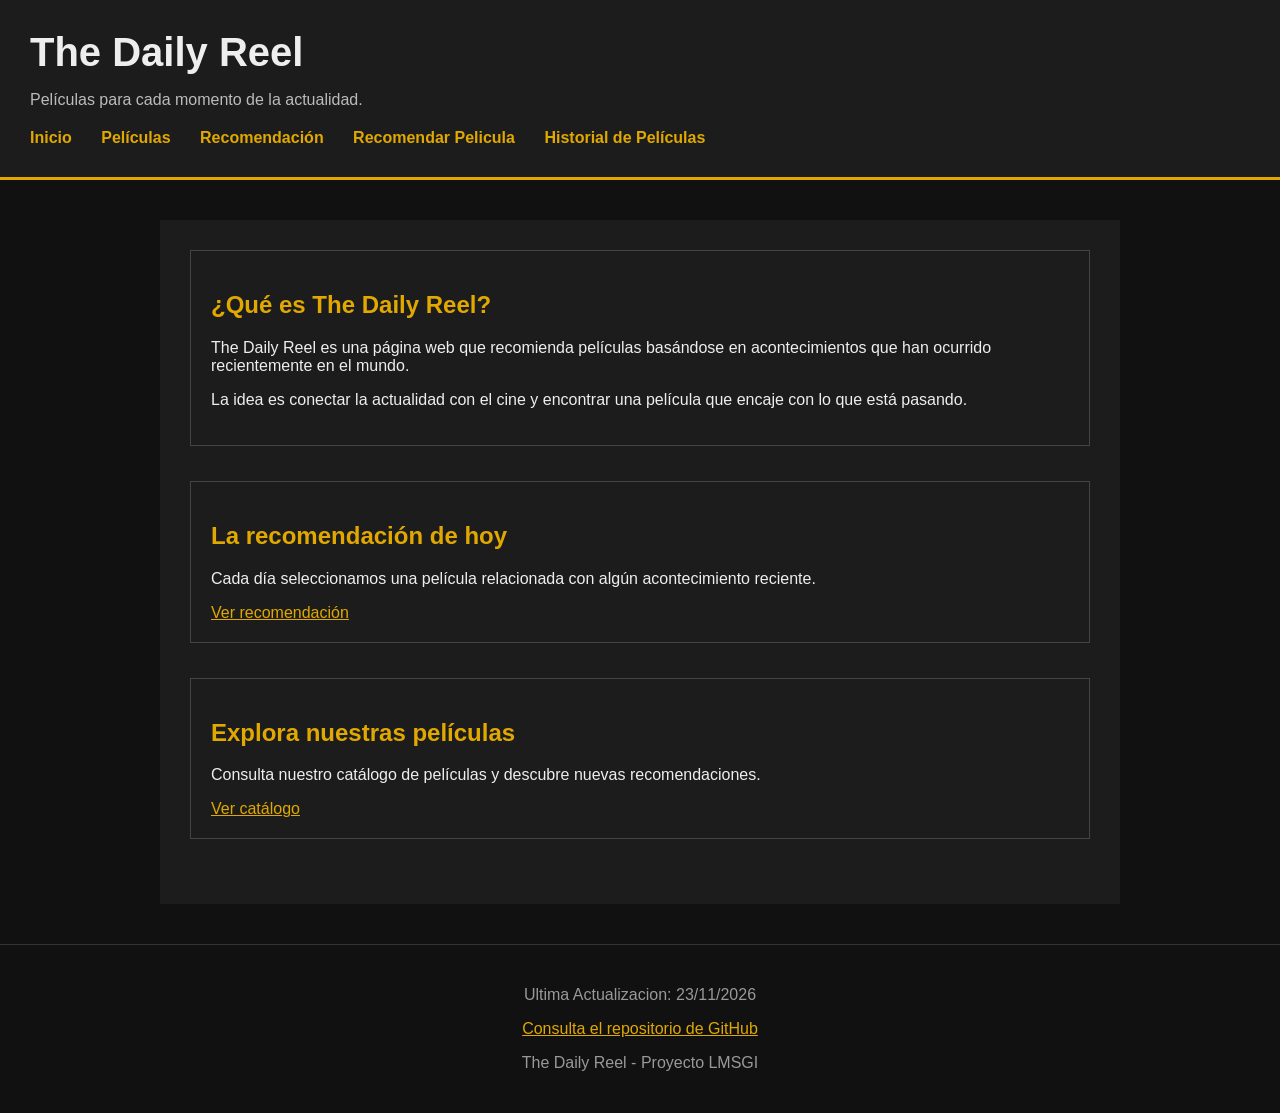
<file: index.html>
<!DOCTYPE html>

<html lang="es">

<head>
    <meta charset="UTF-8">
    <meta name="viewport" content="width=device-width, initial-scale=1.0">


<title>The Daily Reel - Inicio</title>

<link rel="stylesheet" href="css/estilos.css">


</head>

<body>

<header>

    <h1>The Daily Reel</h1>

    <p>
        Películas para cada momento de la actualidad.
    </p>

    <nav>
        <a href="index.html">Inicio</a>
        <a href="peliculas.html">Películas</a>
        <a href="pelicula.html">Recomendación</a>
        <a href="formulario.html">Recomendar Pelicula</a>
        <a href="historial.html">Historial de Películas</a>
    </nav>

</header>


<main>

    <section>

        <h2>¿Qué es The Daily Reel?</h2>

        <p>
            The Daily Reel es una página web que recomienda
            películas basándose en acontecimientos que han
            ocurrido recientemente en el mundo.
        </p>

        <p>
            La idea es conectar la actualidad con el cine
            y encontrar una película que encaje con lo que
            está pasando.
        </p>

    </section>


    <section>

        <h2>La recomendación de hoy</h2>

        <p>
            Cada día seleccionamos una película relacionada
            con algún acontecimiento reciente.
        </p>

        <a href="pelicula.html">
            Ver recomendación
        </a>

    </section>


    <section>

        <h2>Explora nuestras películas</h2>

        <p>
            Consulta nuestro catálogo de películas y
            descubre nuevas recomendaciones.
        </p>

        <a href="peliculas.html">
            Ver catálogo
        </a>

    </section>

</main>


<footer>
    <p>Ultima Actualizacion: 23/11/2026</p>
    <p>
        <a href="https://github.com/el-teu-usuari/el-teu-repositori">
            Consulta el repositorio de GitHub
        </a>
    </p>
    <p>
        The Daily Reel - Proyecto LMSGI
    </p>

</footer>

</body>

</html>
</file>
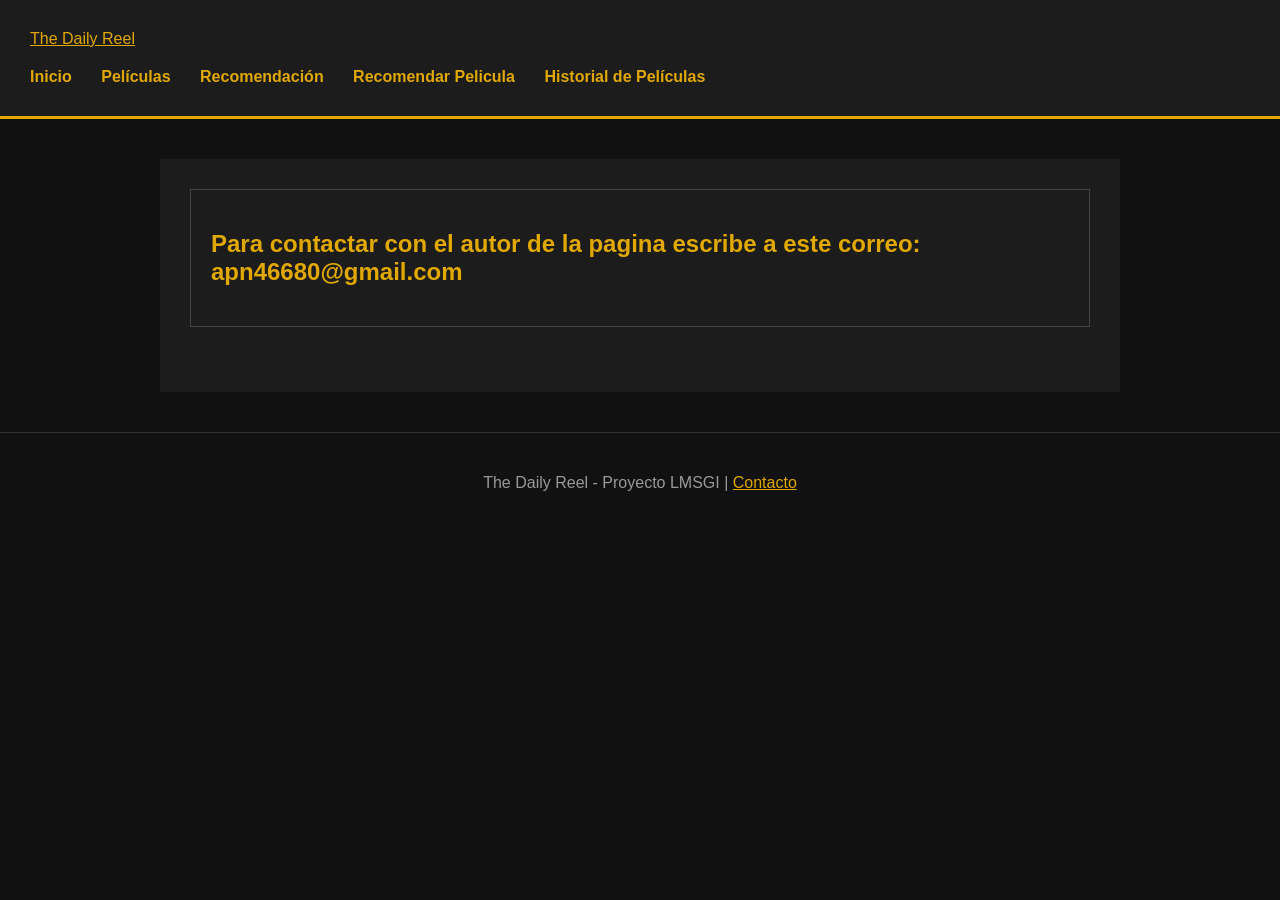
<file: contacto.html>
<!DOCTYPE html>
<html lang="es">
<head>
    <meta charset="UTF-8">
    <meta name="viewport" content="width=device-width, initial-scale=1.0">
    <title>Recomendar Película - The Daily Reel</title>
    <link rel="stylesheet" href="css/estilos.css">
</head>
<body>

    <!-- Cabecera y Menú de navegación -->
    <header class="header">
        <a href="index.html" class="logo">The Daily Reel</a>
    <nav>
        <a href="index.html">Inicio</a>
        <a href="peliculas.html">Películas</a>
        <a href="pelicula.html">Recomendación</a>
        <a href="formulario.html">Recomendar Pelicula</a>
        <a href="historial.html">Historial de Películas</a>
    </nav>
    </header>

    <!-- Contenido principal -->
    <main class="main-container">
        <section class="form-section">
            <h2>Para contactar con el autor de la pagina escribe a este correo: apn46680@gmail.com<h2>

            </form>
        </section>
    </main>

    <!-- Pie de página -->
    <footer class="footer">
        <p>The Daily Reel - Proyecto LMSGI | <a href="contacto.html">Contacto</a></p>
    </footer>

</body>
</html>
</file>
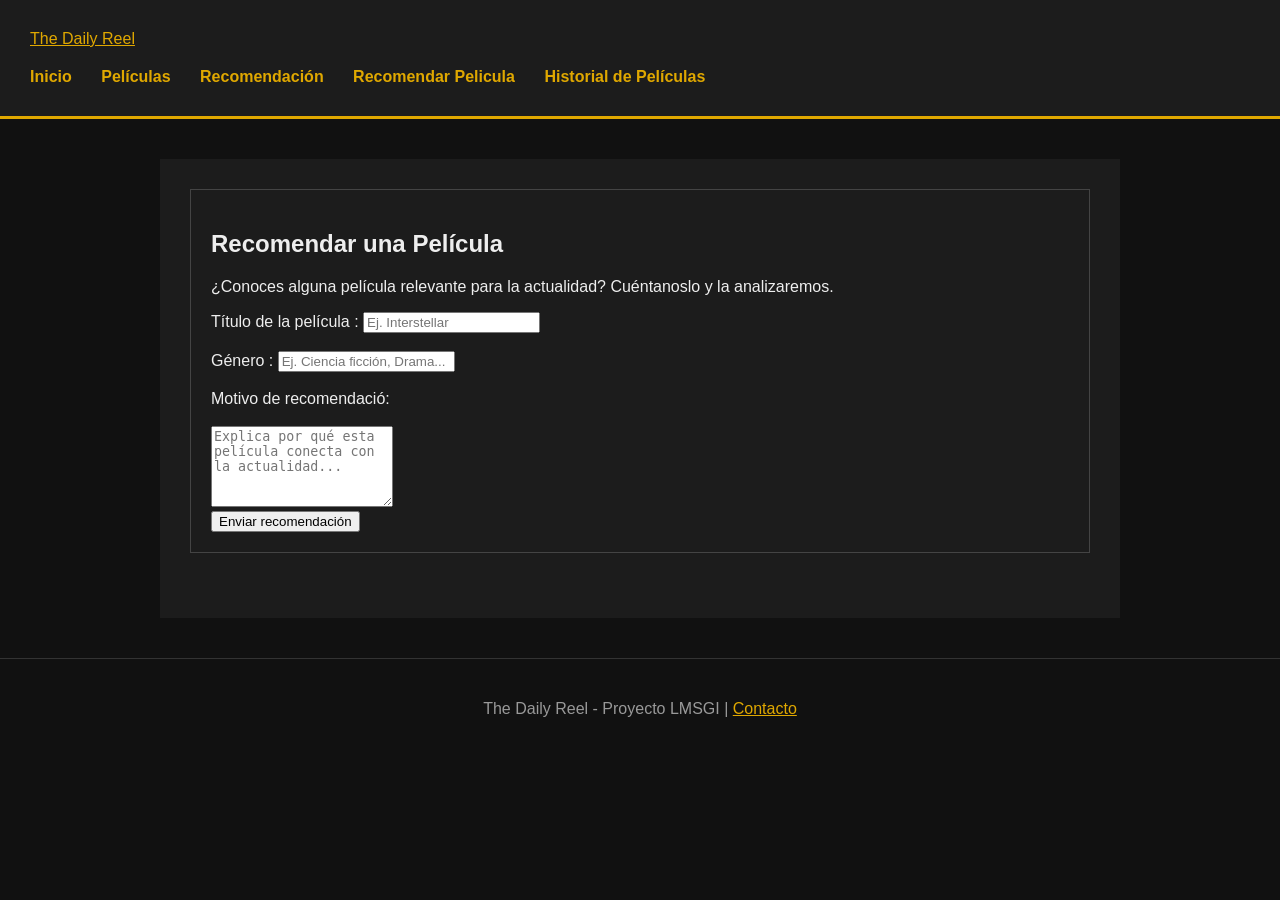
<file: formulario.html>
<!DOCTYPE html>
<html lang="es">
<head>
    <meta charset="UTF-8">
    <meta name="viewport" content="width=device-width, initial-scale=1.0">
    <title>Recomendar Película - The Daily Reel</title>
    <link rel="stylesheet" href="css/estilos.css">
</head>
<body>

    <!-- Cabecera y Menú de navegación -->
    <header class="header">
        <a href="index.html" class="logo">The Daily Reel</a>
    <nav>
        <a href="index.html">Inicio</a>
        <a href="peliculas.html">Películas</a>
        <a href="pelicula.html">Recomendación</a>
        <a href="formulario.html">Recomendar Pelicula</a>
        <a href="historial.html">Historial de Películas</a>
    </nav>
    </header>

    <!-- Contenido principal -->
    <main class="main-container">
        <section class="form-section">
            <h1>Recomendar una Película</h1>
            <p>¿Conoces alguna película relevante para la actualidad? Cuéntanoslo y la analizaremos.</p>

            <form action="#" method="post" class="custom-form">
                
                <!-- Campo: Título de la película -->
                <div class="form-group">
                    <label for="titulo">Título de la película <span class="required">:</span></label>
                    <input 
                        type="text" 
                        id="titulo" 
                        name="titulo" 
                        placeholder="Ej. Interstellar" 
                        required
                    >
                </div>
<br>
                <!-- Campo: Género -->
                <div class="form-group">
                    <label for="genero">Género <span class="required">:</span></label>
                    <input 
                        type="text" 
                        id="genero" 
                        name="genero" 
                        placeholder="Ej. Ciencia ficción, Drama..." 
                        required
                    >
                </div>
<br>
                <!-- Campo: Motivo de recomendación -->
                <div class="form-group">
                    <label for="motivo">Motivo de recomendació: <br><br><span class="required"></span></label>
                    <textarea 
                        id="motivo" 
                        name="motivo" 
                        rows="5" 
                        placeholder="Explica por qué esta película conecta con la actualidad..." 
                        required
                    ></textarea>
                </div>

                <!-- Botón de envío -->
                <button type="submit" class="btn-submit">Enviar recomendación</button>

            </form>
        </section>
    </main>

    <!-- Pie de página -->
    <footer class="footer">
        <p>The Daily Reel - Proyecto LMSGI | <a href="contacto.html">Contacto</a></p>
    </footer>

</body>
</html>
</file>
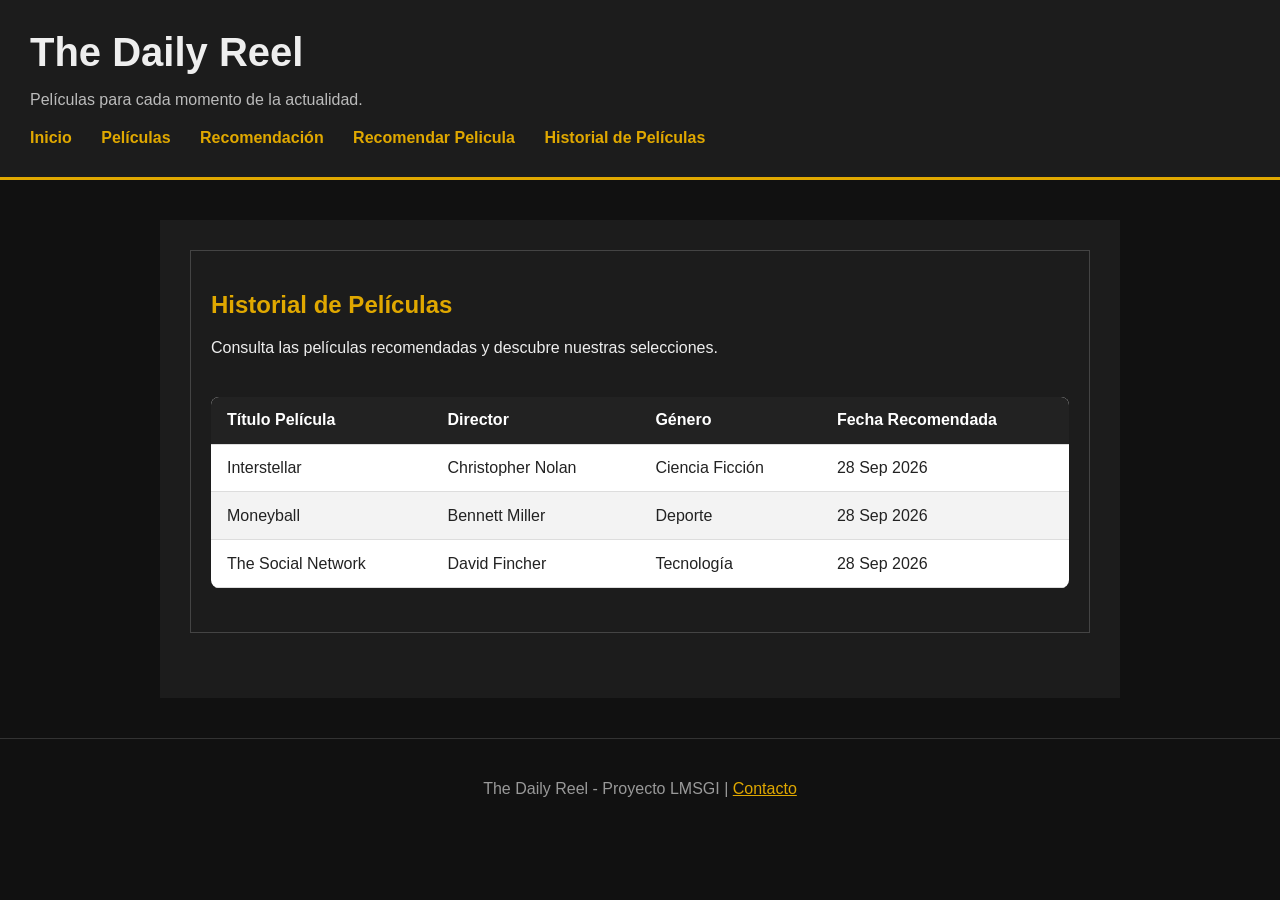
<file: historial.html>
<!DOCTYPE html>
<html lang="es">
<head>
    <meta charset="UTF-8">
    <meta name="viewport" content="width=device-width, initial-scale=1.0">
    <title>The Daily Reel - Historial de Películas</title>
    <link rel="stylesheet" href="css/estilos.css">
    <style>
        /* Estilos de la tabla; se integran con la hoja de estilos de la plantilla. */
        .tabla-peliculas {
            width: 100%;
            border-collapse: collapse;
            margin: 1.5rem 0;
            background: #fff;
            color: #222;
            border-radius: 8px;
            overflow: hidden;
        }
        .tabla-peliculas th,
        .tabla-peliculas td {
            padding: 0.9rem 1rem;
            text-align: left;
            border-bottom: 1px solid #ddd;
        }
        .tabla-peliculas th {
            background: #222;
            color: #fff;
        }
        .tabla-peliculas tbody tr:nth-child(even) {
            background: #f3f3f3;
        }
        .tabla-peliculas tbody tr:hover {
            background: #e9d9ac;
        }

        /* Navegación por teclado: cada celda se puede alcanzar con TAB. */
        .tabla-peliculas th:focus-visible,
        .tabla-peliculas td:focus-visible {
            outline: 3px solid #9a6b16;
            outline-offset: -3px;
            background: #fff2cf;
        }
        .tabla-contenedor {
            width: 100%;
            overflow-x: auto;
        }
        @media (max-width: 600px) {
            .tabla-peliculas th,
            .tabla-peliculas td {
                padding: 0.7rem;
            }
        }
    </style>
</head>
<body>
    <header>
        <h1>The Daily Reel</h1>
        <p>Películas para cada momento de la actualidad.</p>
        <nav>
            <a href="index.html">Inicio</a>
            <a href="peliculas.html">Películas</a>
            <a href="pelicula.html">Recomendación</a>
            <a href="formulario.html">Recomendar Pelicula</a>
            <a href="historial.html" aria-current="page">Historial de Películas</a>
        </nav>
    </header>

    <main>
        <section>
            <h2>Historial de Películas</h2>
            <p>Consulta las películas recomendadas y descubre nuestras selecciones.</p>
            <div class="tabla-contenedor">
                <table class="tabla-peliculas">
                    <thead>
                        <tr>
                            <th scope="col" tabindex="0">Título Película</th>
                            <th scope="col" tabindex="0">Director</th>
                            <th scope="col" tabindex="0">Género</th>
                            <th scope="col" tabindex="0">Fecha Recomendada</th>
                        </tr>
                    </thead>
                    <tbody>
                        <tr>
                            <td tabindex="0">Interstellar</td>
                            <td tabindex="0">Christopher Nolan</td>
                            <td tabindex="0">Ciencia Ficción</td>
                            <td tabindex="0"><time datetime="2026-09-28">28 Sep 2026</time></td>
                        </tr>
                        <tr>
                            <td tabindex="0">Moneyball</td>
                            <td tabindex="0">Bennett Miller</td>
                            <td tabindex="0">Deporte</td>
                            <td tabindex="0"><time datetime="2026-09-28">28 Sep 2026</time></td>
                        </tr>
                        <tr>
                            <td tabindex="0">The Social Network</td>
                            <td tabindex="0">David Fincher</td>
                            <td tabindex="0">Tecnología</td>
                            <td tabindex="0"><time datetime="2026-09-28">28 Sep 2026</time></td>
                        </tr>
                    </tbody>
                </table>
            </div>
        </section>
    </main>

    <footer>
        <p>The Daily Reel - Proyecto LMSGI | <a href="contacto.html">Contacto</a></p>
    </footer>
</body>
</html>
</file>
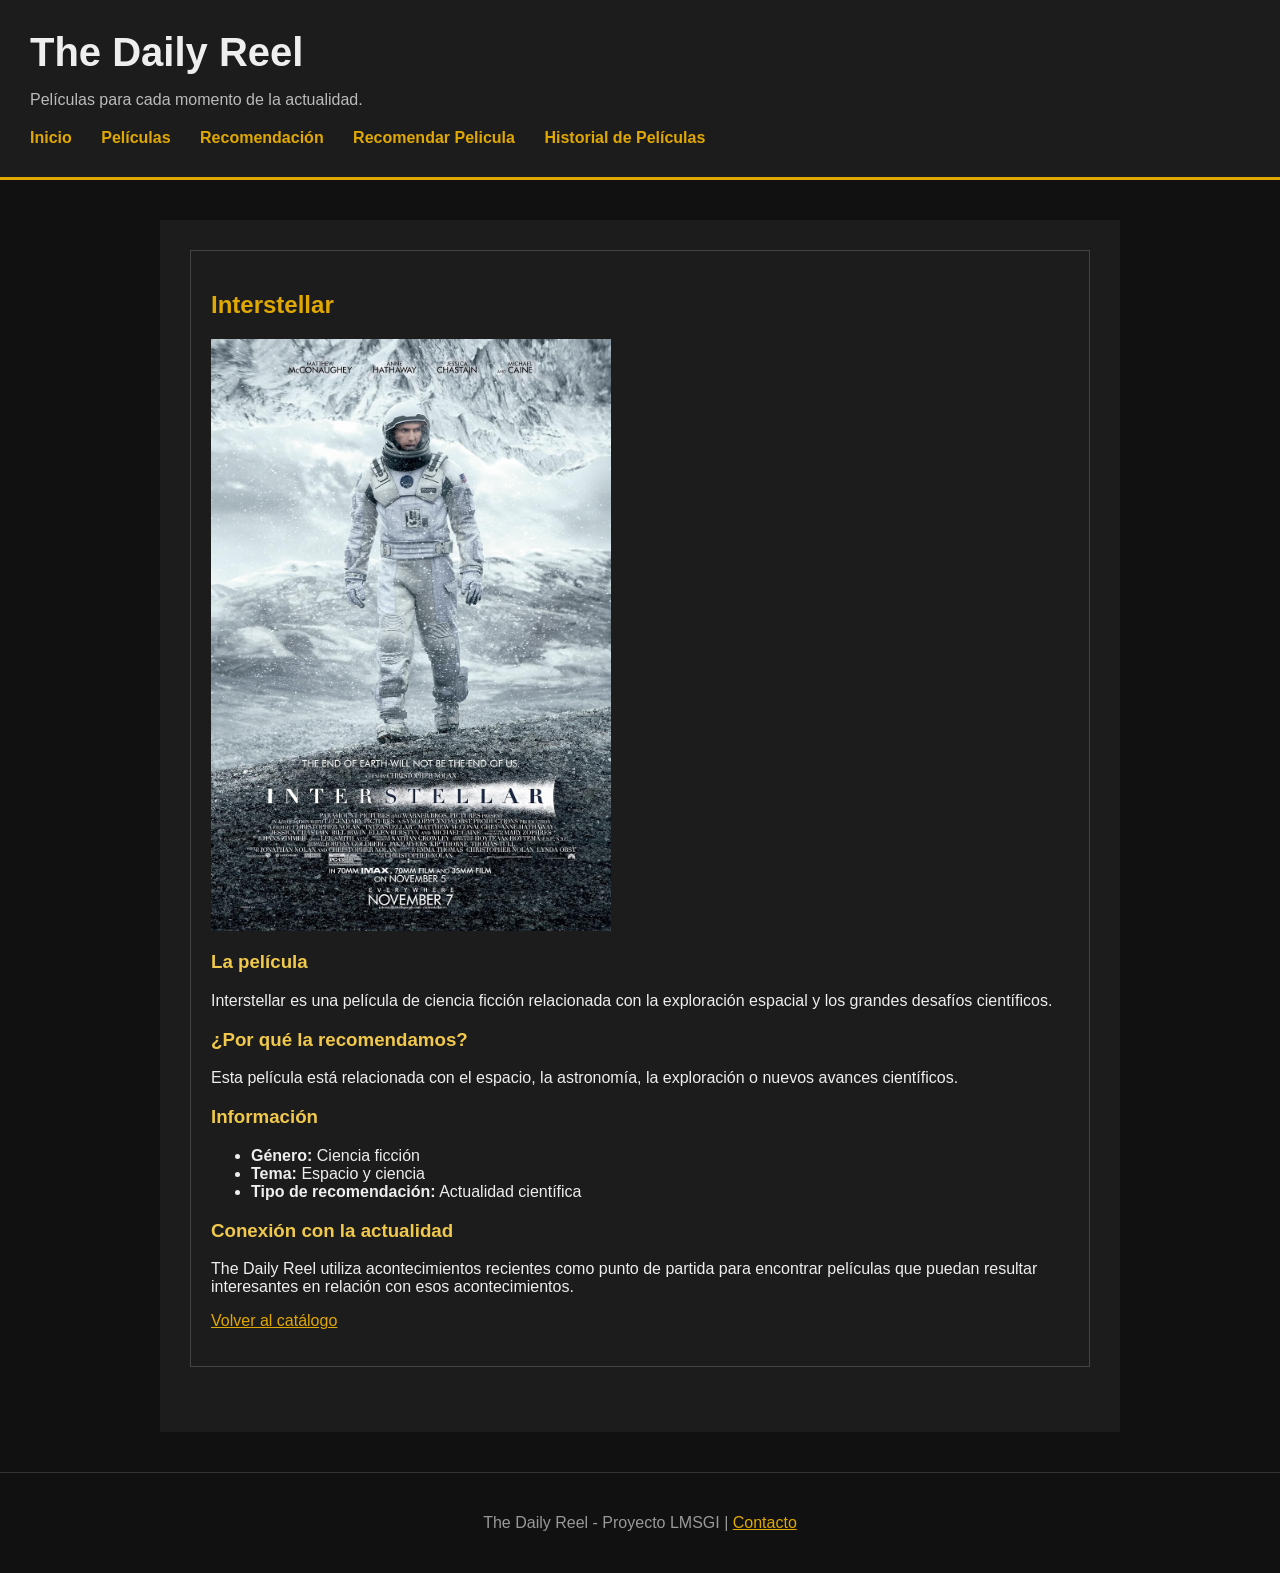
<file: Interstelar.html>
<!DOCTYPE html>

<html lang="es">

<head>
    <meta charset="UTF-8">
    <meta name="viewport" content="width=device-width, initial-scale=1.0">


<title>The Daily Reel - Interstellar</title>

<link rel="stylesheet" href="css/estilos.css">


</head>

<body>


<header>

    <h1>The Daily Reel</h1>

    <p>
        Películas para cada momento de la actualidad.
    </p>

     <nav>
        <a href="index.html">Inicio</a>
        <a href="peliculas.html">Películas</a>
        <a href="pelicula.html">Recomendación</a>
        <a href="formulario.html">Recomendar Pelicula</a>
        <a href="historial.html">Historial de Películas</a>
    </nav>


</header>


<main>

    <article>

        <h2>Interstellar</h2>

        <img
            src="img/interstelar.jpg"
            alt="Imagen representativa de la película Interstellar"
            width="400"
        >


        <h3>La película</h3>

        <p>
            Interstellar es una película de ciencia ficción
            relacionada con la exploración espacial y los
            grandes desafíos científicos.
        </p>


        <h3>¿Por qué la recomendamos?</h3>

        <p>
            Esta película está relacionada con el espacio,
            la astronomía, la exploración o nuevos avances
            científicos.
        </p>


        <h3>Información</h3>

        <ul>

            <li>
                <strong>Género:</strong>
                Ciencia ficción
            </li>

            <li>
                <strong>Tema:</strong>
                Espacio y ciencia
            </li>

            <li>
                <strong>Tipo de recomendación:</strong>
                Actualidad científica
            </li>

        </ul>


        <h3>Conexión con la actualidad</h3>

        <p>
            The Daily Reel utiliza acontecimientos recientes
            como punto de partida para encontrar películas
            que puedan resultar interesantes en relación
            con esos acontecimientos.
        </p>


        <p>
            <a href="peliculas.html">
                Volver al catálogo
            </a>
        </p>

    </article>

</main>


 <footer class="footer">
        <p>The Daily Reel - Proyecto LMSGI | <a href="contacto.html">Contacto</a></p>
    </footer>
</body>

</html>
</file>
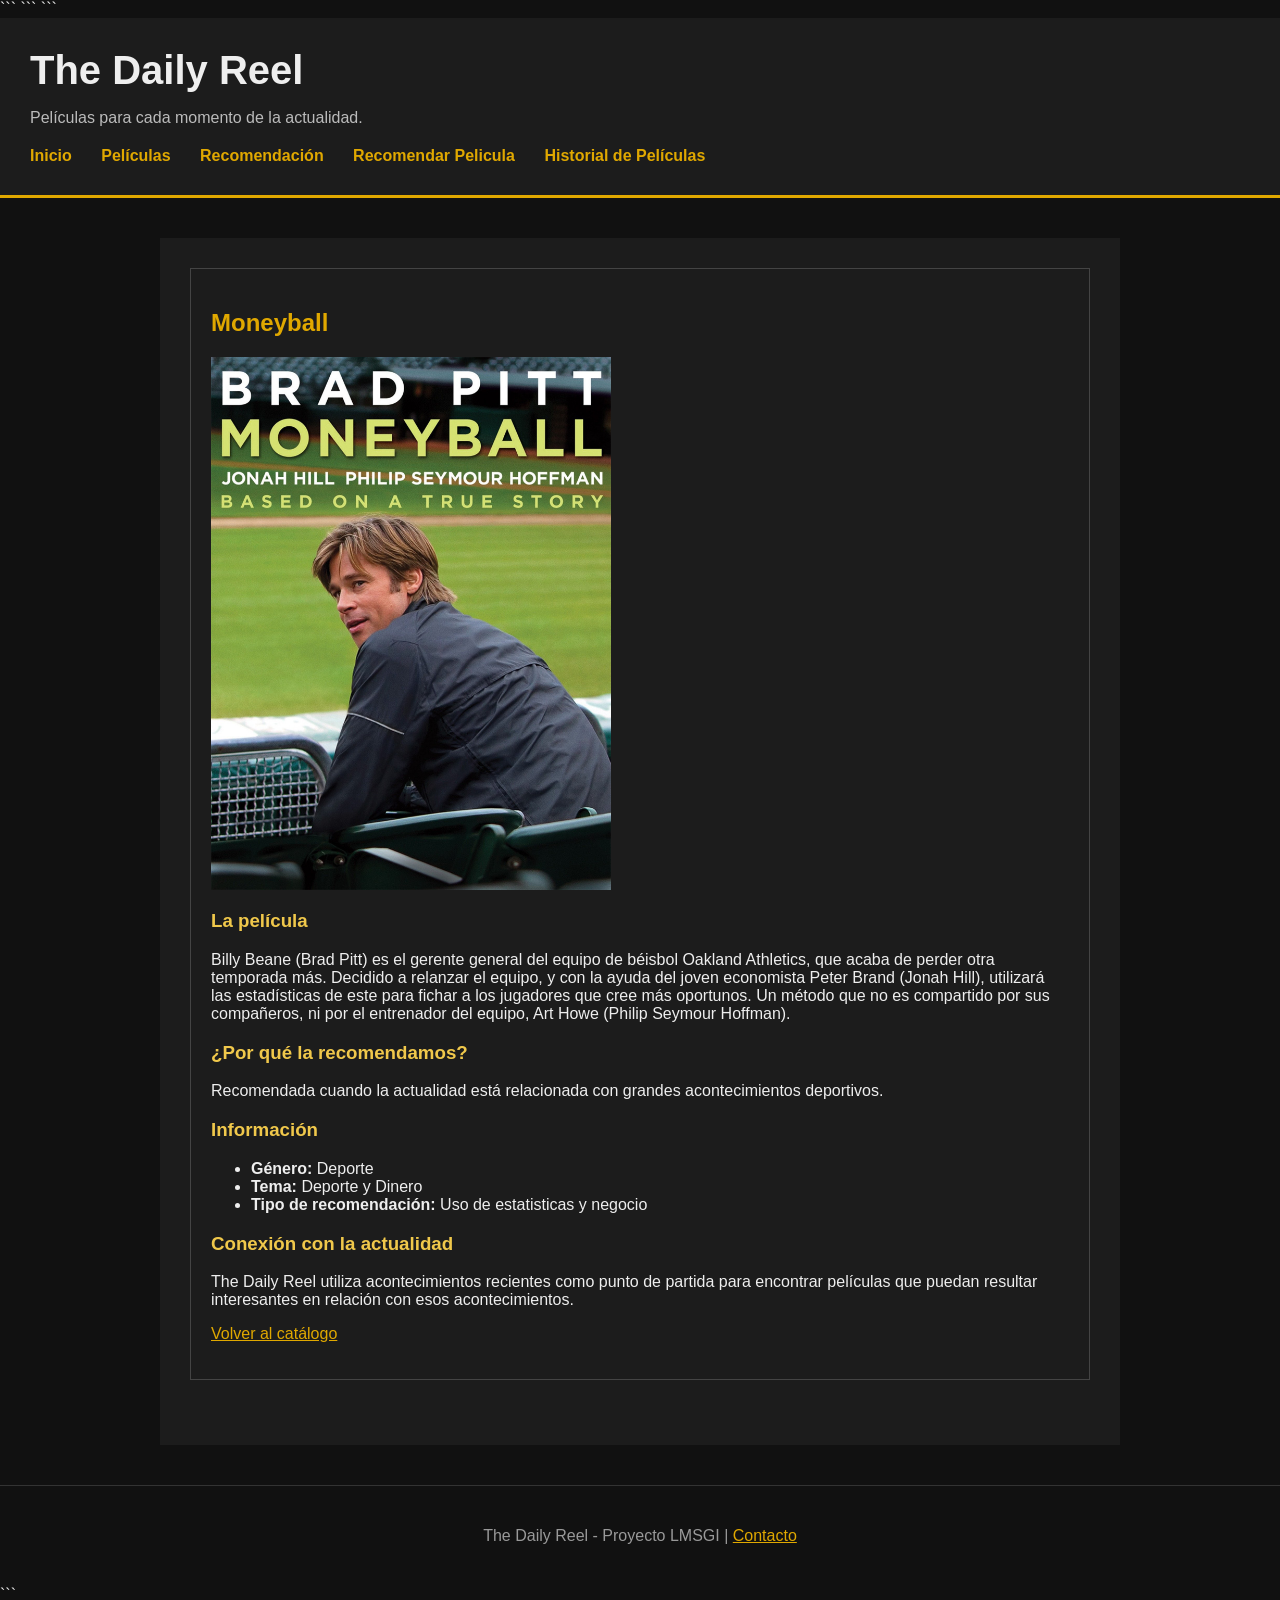
<file: Moneyball.html>
<!DOCTYPE html>

<html lang="es">

<head>
    <meta charset="UTF-8">
    <meta name="viewport" content="width=device-width, initial-scale=1.0">

```
<title>The Daily Reel - Interstellar</title>

<link rel="stylesheet" href="css/estilos.css">
```

</head>

<body>

```
<header>

    <h1>The Daily Reel</h1>

    <p>
        Películas para cada momento de la actualidad.
    </p>

   <nav>
        <a href="index.html">Inicio</a>
        <a href="peliculas.html">Películas</a>
        <a href="pelicula.html">Recomendación</a>
        <a href="formulario.html">Recomendar Pelicula</a>
        <a href="historial.html">Historial de Películas</a>
    </nav>


</header>


<main>

    <article>

        <h2>Moneyball</h2>

        <img
            src="img/moneyball.jpg"
            width="400"
        >


        <h3>La película</h3>

        <p>
            Billy Beane (Brad Pitt) es el gerente general del equipo de béisbol Oakland Athletics, que acaba de perder otra temporada más. Decidido a relanzar el equipo, y con la ayuda del joven economista Peter Brand (Jonah Hill), utilizará las estadísticas de este para fichar a los jugadores que cree más oportunos. Un método que no es compartido por sus compañeros, ni por el entrenador del equipo, Art Howe (Philip Seymour Hoffman).
        </p>


        <h3>¿Por qué la recomendamos?</h3>

        <p>
            Recomendada cuando la actualidad está relacionada con grandes acontecimientos deportivos.
        </p>


        <h3>Información</h3>

        <ul>

            <li>
                <strong>Género:</strong>
                Deporte
            </li>

            <li>
                <strong>Tema:</strong>
                Deporte y Dinero
            </li>

            <li>
                <strong>Tipo de recomendación:</strong>
                Uso de estatisticas y negocio
            </li>

        </ul>


        <h3>Conexión con la actualidad</h3>

        <p>
            The Daily Reel utiliza acontecimientos recientes
            como punto de partida para encontrar películas
            que puedan resultar interesantes en relación
            con esos acontecimientos.
        </p>


        <p>
            <a href="peliculas.html">
                Volver al catálogo
            </a>
        </p>

    </article>

</main>


<footer class="footer">
        <p>The Daily Reel - Proyecto LMSGI | <a href="contacto.html">Contacto</a></p>
</footer>
```

</body>

</html>
</file>
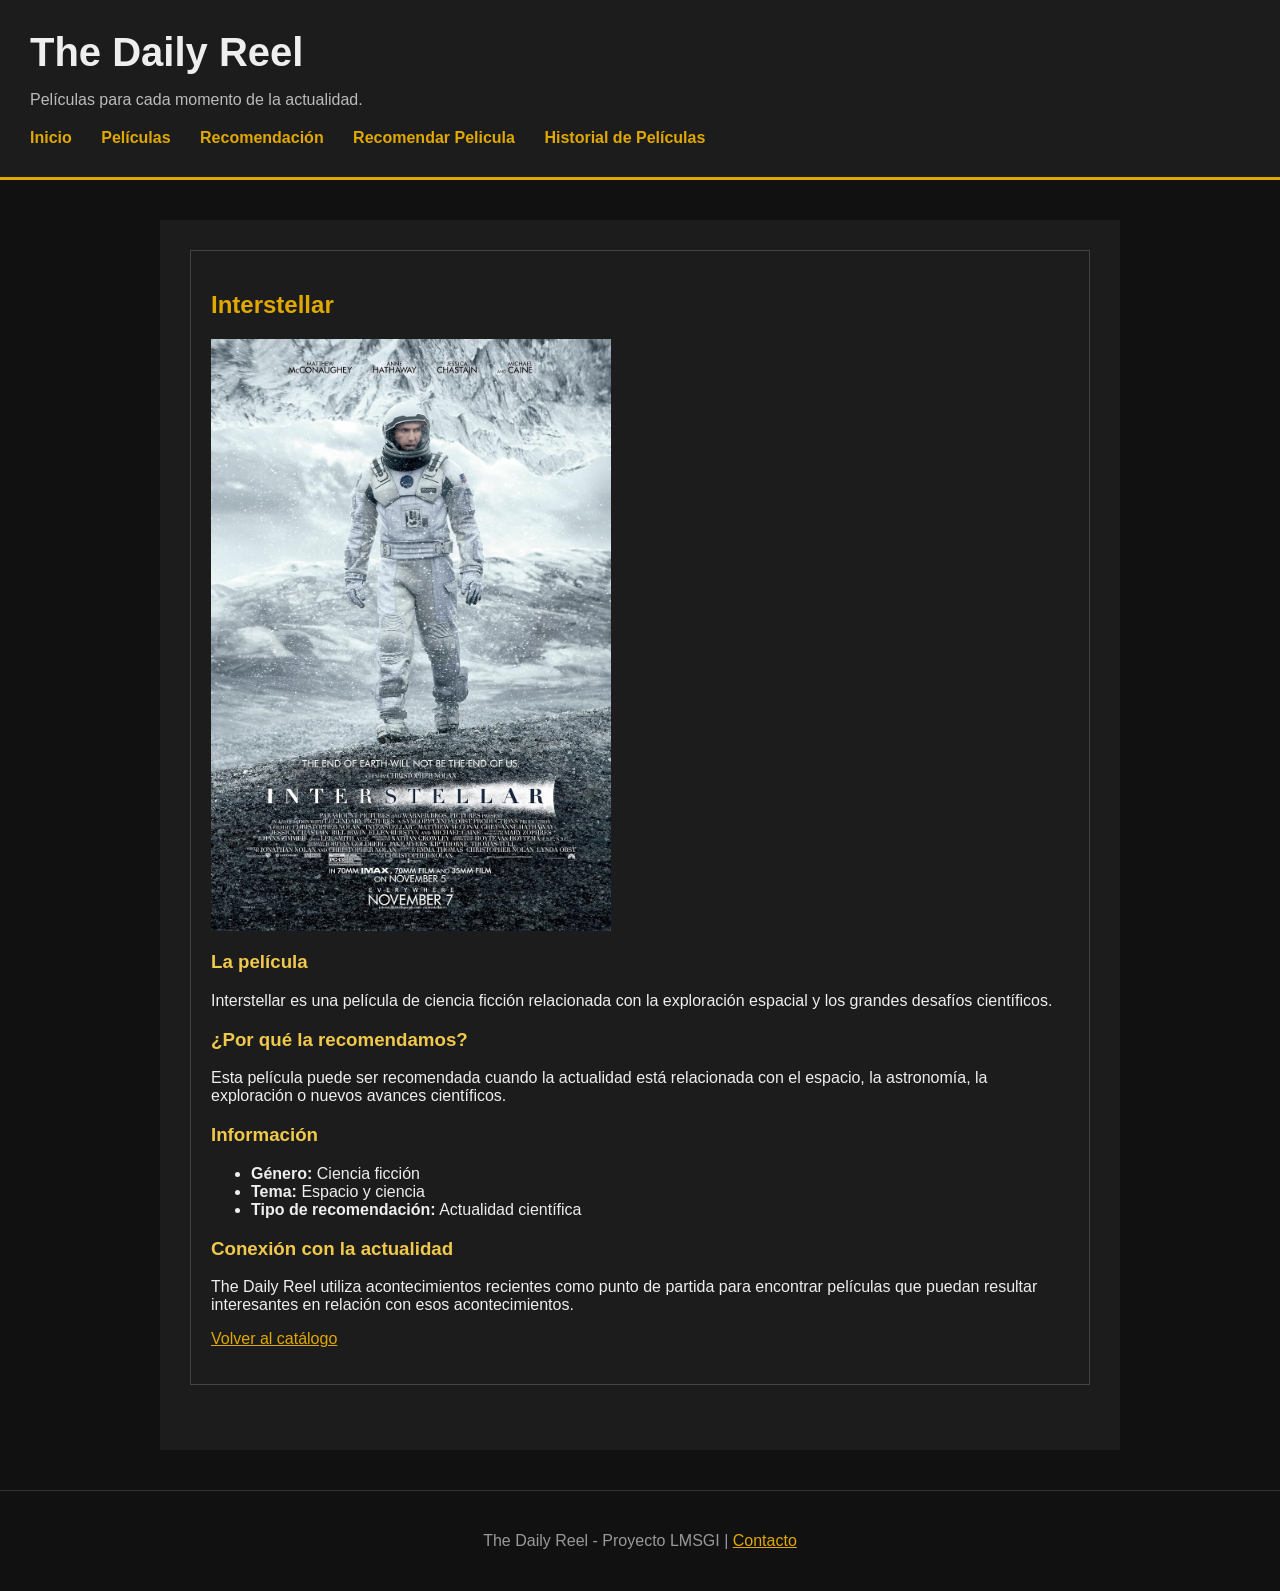
<file: pelicula.html>
<!DOCTYPE html>

<html lang="es">

<head>
    <meta charset="UTF-8">
    <meta name="viewport" content="width=device-width, initial-scale=1.0">


<title>The Daily Reel - Interstellar</title>

<link rel="stylesheet" href="css/estilos.css">


</head>

<body>


<header>

    <h1>The Daily Reel</h1>

    <p>
        Películas para cada momento de la actualidad.
    </p>

    <nav>
        <a href="index.html">Inicio</a>
        <a href="peliculas.html">Películas</a>
        <a href="pelicula.html">Recomendación</a>
        <a href="formulario.html">Recomendar Pelicula</a>
        <a href="historial.html">Historial de Películas</a>
    </nav>

</header>


<main>

    <article>

        <h2>Interstellar</h2>

        <img
            src="img/interstelar.jpg"
            alt="Imagen representativa de la película Interstellar"
            width="400"
        >


        <h3>La película</h3>

        <p>
            Interstellar es una película de ciencia ficción
            relacionada con la exploración espacial y los
            grandes desafíos científicos.
        </p>


        <h3>¿Por qué la recomendamos?</h3>

        <p>
            Esta película puede ser recomendada cuando la
            actualidad está relacionada con el espacio,
            la astronomía, la exploración o nuevos avances
            científicos.
        </p>


        <h3>Información</h3>

        <ul>

            <li>
                <strong>Género:</strong>
                Ciencia ficción
            </li>

            <li>
                <strong>Tema:</strong>
                Espacio y ciencia
            </li>

            <li>
                <strong>Tipo de recomendación:</strong>
                Actualidad científica
            </li>

        </ul>


        <h3>Conexión con la actualidad</h3>

        <p>
            The Daily Reel utiliza acontecimientos recientes
            como punto de partida para encontrar películas
            que puedan resultar interesantes en relación
            con esos acontecimientos.
        </p>


        <p>
            <a href="peliculas.html">
                Volver al catálogo
            </a>
        </p>

    </article>

</main>


 <footer class="footer">
        <p>The Daily Reel - Proyecto LMSGI | <a href="contacto.html">Contacto</a></p>
</footer>


</body>

</html>
</file>
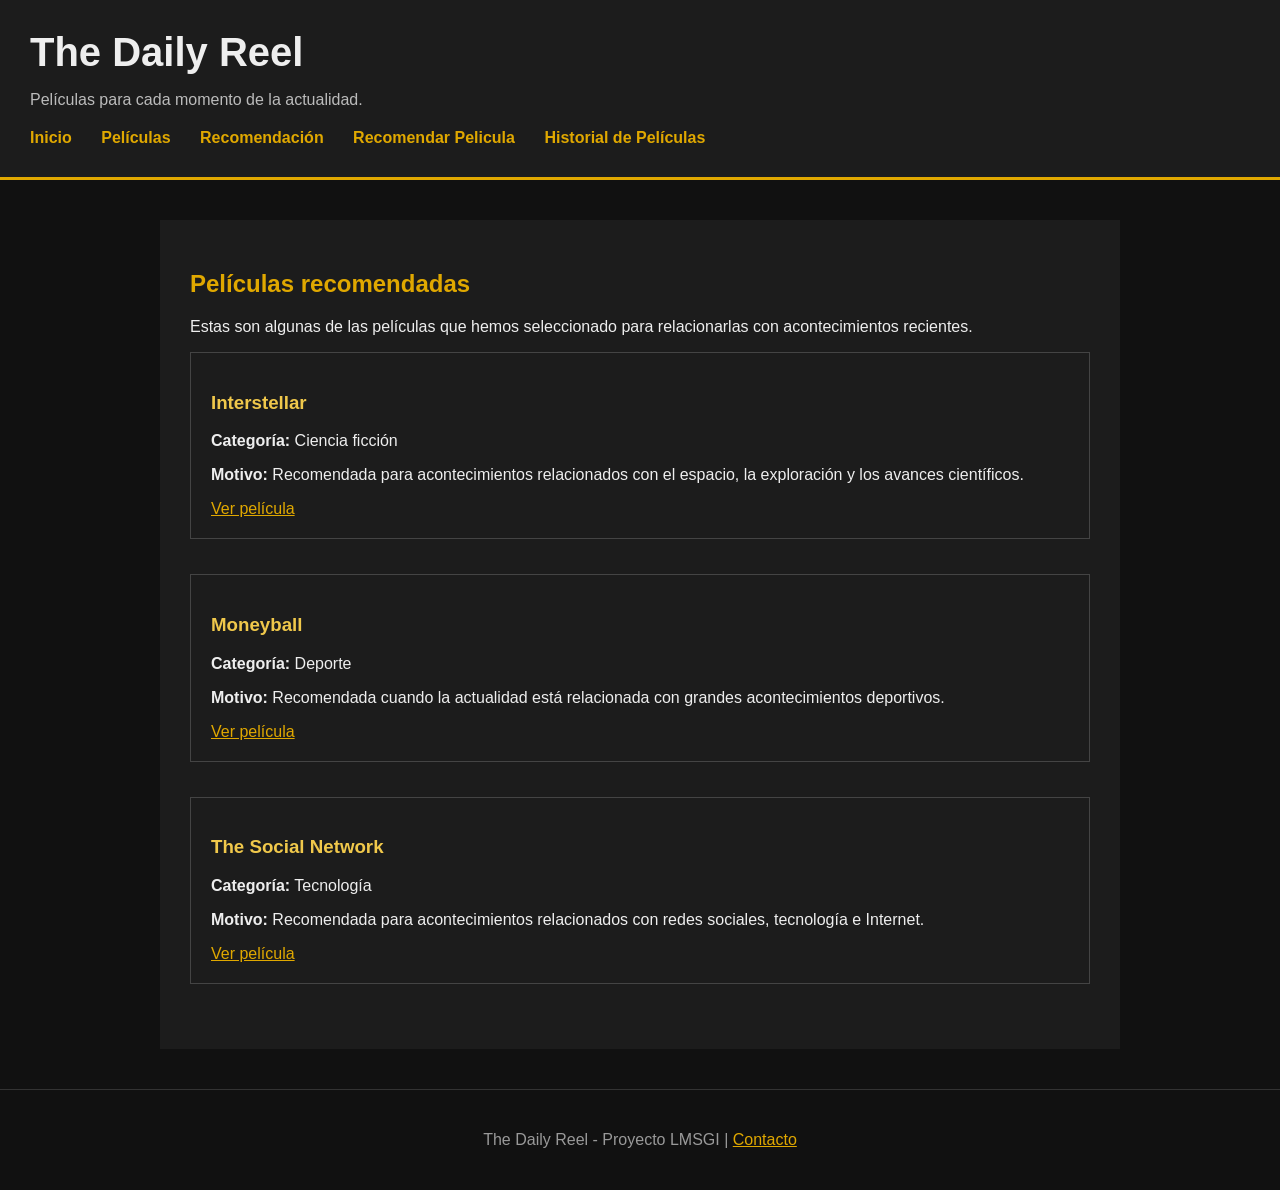
<file: peliculas.html>
<!DOCTYPE html>

<html lang="es">

<head>
    <meta charset="UTF-8">
    <meta name="viewport" content="width=device-width, initial-scale=1.0">


<title>The Daily Reel - Películas</title>

<link rel="stylesheet" href="css/estilos.css">


</head>

<body>


<header>

    <h1>The Daily Reel</h1>

    <p>
        Películas para cada momento de la actualidad.
    </p>

    <nav>
        <a href="index.html">Inicio</a>
        <a href="peliculas.html">Películas</a>
        <a href="pelicula.html">Recomendación</a>
        <a href="formulario.html">Recomendar Pelicula</a>
        <a href="historial.html">Historial de Películas</a>
    </nav>

</header>


<main>

    <h2>Películas recomendadas</h2>

    <p>
        Estas son algunas de las películas que hemos
        seleccionado para relacionarlas con acontecimientos
        recientes.
    </p>


    <section>

        <h3>Interstellar</h3>

        <p>
            <strong>Categoría:</strong> Ciencia ficción
        </p>

        <p>
            <strong>Motivo:</strong> Recomendada para
            acontecimientos relacionados con el espacio,
            la exploración y los avances científicos.
        </p>

        <a href="Interstelar.html">
            Ver película
        </a>

    </section>


    <section>

        <h3>Moneyball</h3>

        <p>
            <strong>Categoría:</strong> Deporte
        </p>

        <p>
            <strong>Motivo:</strong> Recomendada cuando
            la actualidad está relacionada con grandes
            acontecimientos deportivos.
        </p>

        <a href="Moneyball.html">
            Ver película
        </a>

    </section>


    <section>

        <h3>The Social Network</h3>

        <p>
            <strong>Categoría:</strong> Tecnología
        </p>

        <p>
            <strong>Motivo:</strong> Recomendada para
            acontecimientos relacionados con redes
            sociales, tecnología e Internet.
        </p>

        <a href="TheSocialNetwork.html">
            Ver película
        </a>

    </section>

</main>


 <footer class="footer">
        <p>The Daily Reel - Proyecto LMSGI | <a href="contacto.html">Contacto</a></p>
</footer>


</body>

</html>
</file>
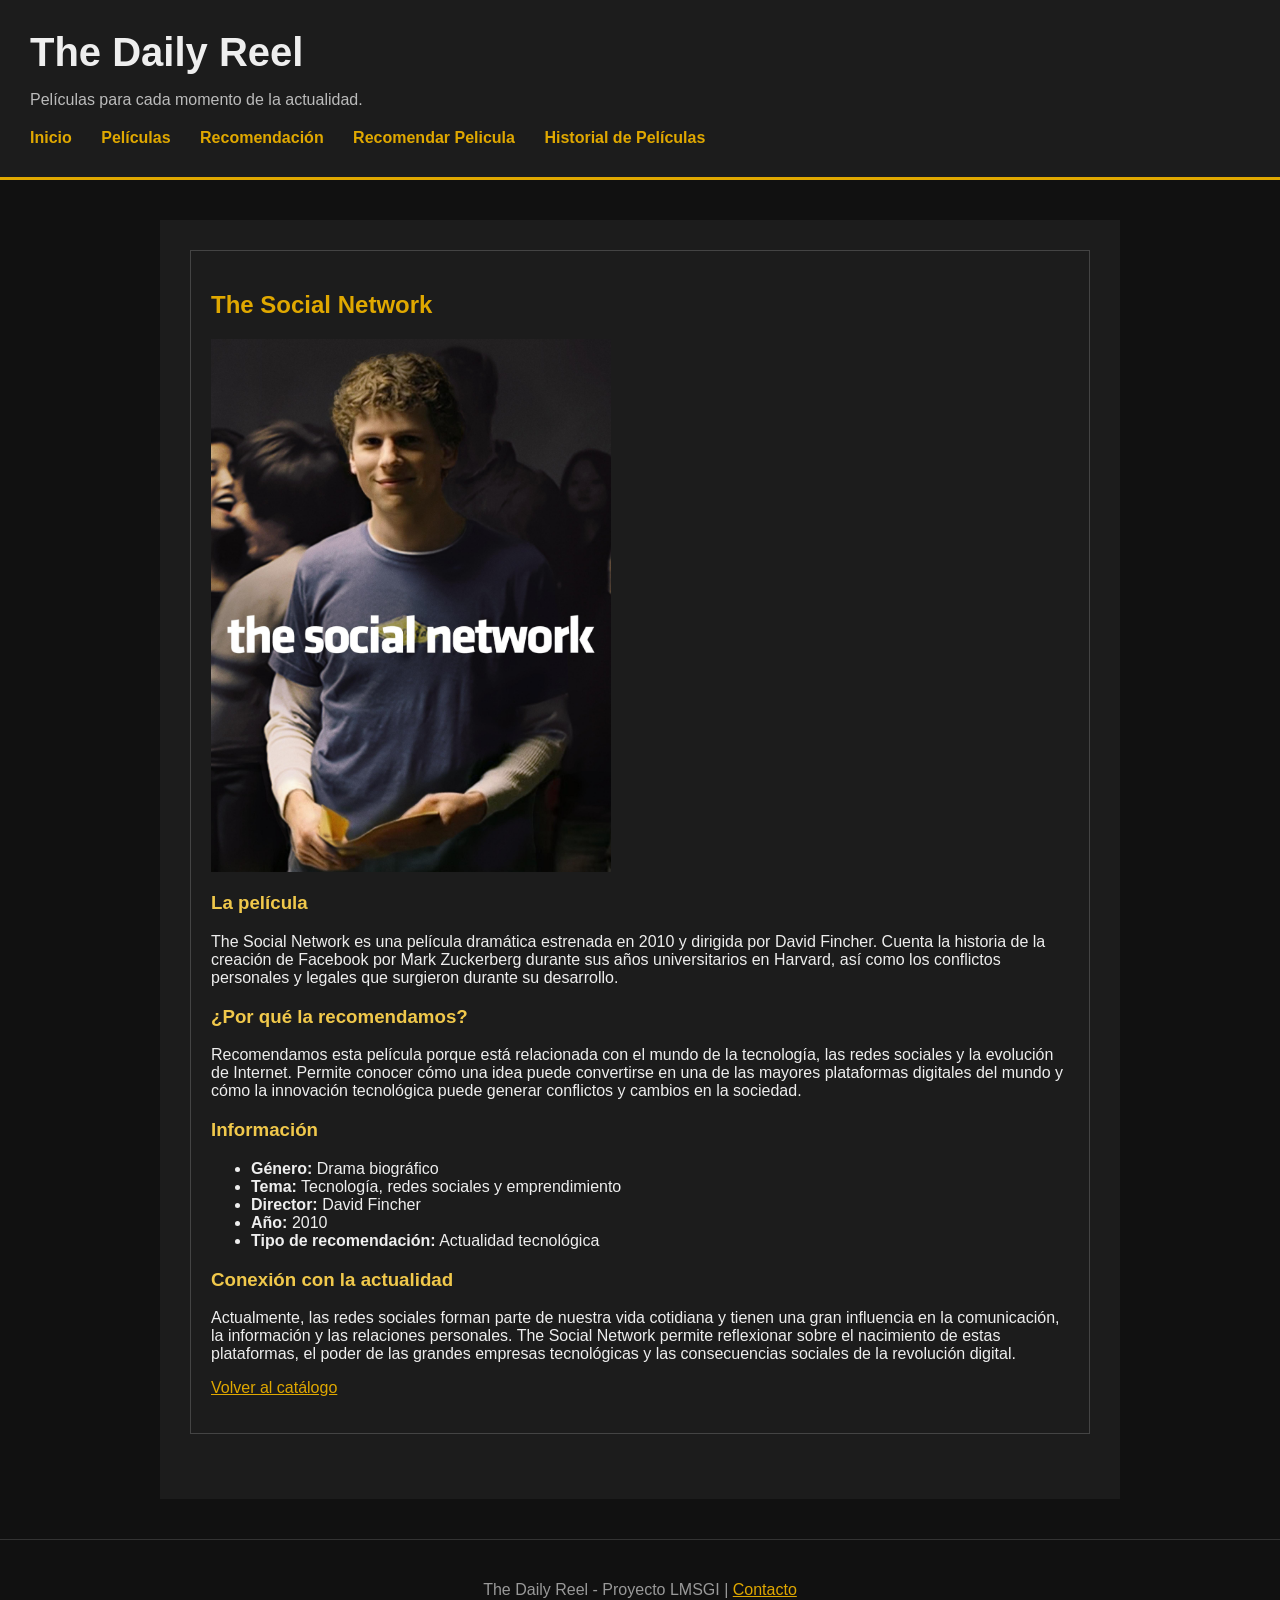
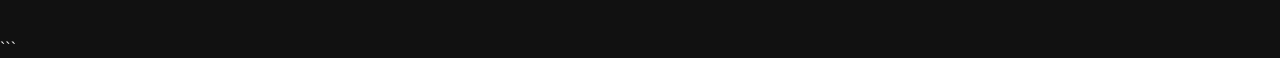
<file: TheSocialNetwork.html>
<!DOCTYPE html>

<html lang="es">

<head>
    <meta charset="UTF-8">
    <meta name="viewport" content="width=device-width, initial-scale=1.0">

    <title>The Daily Reel - The Social Network</title>

    <link rel="stylesheet" href="css/estilos.css">

</head>

<body>

    <header>

        <h1>The Daily Reel</h1>

        <p>
            Películas para cada momento de la actualidad.
        </p>

        <nav>
            <a href="index.html">Inicio</a>
            <a href="peliculas.html">Películas</a>
            <a href="pelicula.html">Recomendación</a>
            <a href="formulario.html">Recomendar Pelicula</a>
            <a href="historial.html">Historial de Películas</a>
        </nav>

    </header>


    <main>

        <article>

            <h2>The Social Network</h2>

            <img
                src="img/the-social-network.jpg"
                alt="Imagen representativa de la película The Social Network"
                width="400"
            >


            <h3>La película</h3>

            <p>
                The Social Network es una película dramática
                estrenada en 2010 y dirigida por David Fincher.
                Cuenta la historia de la creación de Facebook
                por Mark Zuckerberg durante sus años universitarios
                en Harvard, así como los conflictos personales
                y legales que surgieron durante su desarrollo.
            </p>


            <h3>¿Por qué la recomendamos?</h3>

            <p>
                Recomendamos esta película porque está relacionada
                con el mundo de la tecnología, las redes sociales
                y la evolución de Internet. Permite conocer cómo
                una idea puede convertirse en una de las mayores
                plataformas digitales del mundo y cómo la innovación
                tecnológica puede generar conflictos y cambios
                en la sociedad.
            </p>


            <h3>Información</h3>

            <ul>

                <li>
                    <strong>Género:</strong>
                    Drama biográfico
                </li>

                <li>
                    <strong>Tema:</strong>
                    Tecnología, redes sociales y emprendimiento
                </li>

                <li>
                    <strong>Director:</strong>
                    David Fincher
                </li>

                <li>
                    <strong>Año:</strong>
                    2010
                </li>

                <li>
                    <strong>Tipo de recomendación:</strong>
                    Actualidad tecnológica
                </li>

            </ul>


            <h3>Conexión con la actualidad</h3>

            <p>
                Actualmente, las redes sociales forman parte
                de nuestra vida cotidiana y tienen una gran
                influencia en la comunicación, la información
                y las relaciones personales.
                The Social Network permite reflexionar sobre
                el nacimiento de estas plataformas, el poder
                de las grandes empresas tecnológicas y las
                consecuencias sociales de la revolución digital.
            </p>


            <p>
                <a href="peliculas.html">
                    Volver al catálogo
                </a>
            </p>

        </article>

    </main>


    <footer class="footer">
        <p>The Daily Reel - Proyecto LMSGI | <a href="contacto.html">Contacto</a></p>
    </footer>

</body>

</html>
```
</file>
<file: css/estilos.css>
body {
    font-family: Arial, sans-serif;
    margin: 0;
    background-color: #111;
    color: #eeeeee;
}

header {
    background-color: #1c1c1c;
    padding: 30px;
    border-bottom: 3px solid #e0a800;
}

header h1 {
    margin: 0;
    font-size: 40px;
}

header p {
    color: #bbbbbb;
}

nav {
    margin-top: 20px;
}

nav a {
    color: #e0a800;
    text-decoration: none;
    margin-right: 25px;
    font-weight: bold;
}

nav a:hover {
    text-decoration: underline;
}

main {
    max-width: 900px;
    margin: 40px auto;
    padding: 30px;
    background-color: #1c1c1c;
}

section,
article {
    margin-bottom: 35px;
    padding: 20px;
    border: 1px solid #444;
}

h2 {
    color: #e0a800;
}

h3 {
    color: #f0c84b;
}

a {
    color: #e0a800;
}

img {
    max-width: 100%;
    height: auto;
    display: block;
    margin: 20px 0;
}

footer {
    text-align: center;
    padding: 25px;
    color: #999;
    border-top: 1px solid #333;
}


/* IMÁGENES RESPONSIVE */

.imagen-responsive {
    display: block;
    width: 100%;
    max-width: 400px;
    height: auto;
    margin: 20px 0;
    object-fit: cover;
}

/* TABLETS */

@media screen and (max-width: 768px) {
    .imagen-responsive {
        max-width: 100%;
    }
}

/* MÓVILES */

@media screen and (max-width: 480px) {
    .imagen-responsive {
        width: 100%;
        height: auto;
    }
}
</file>
